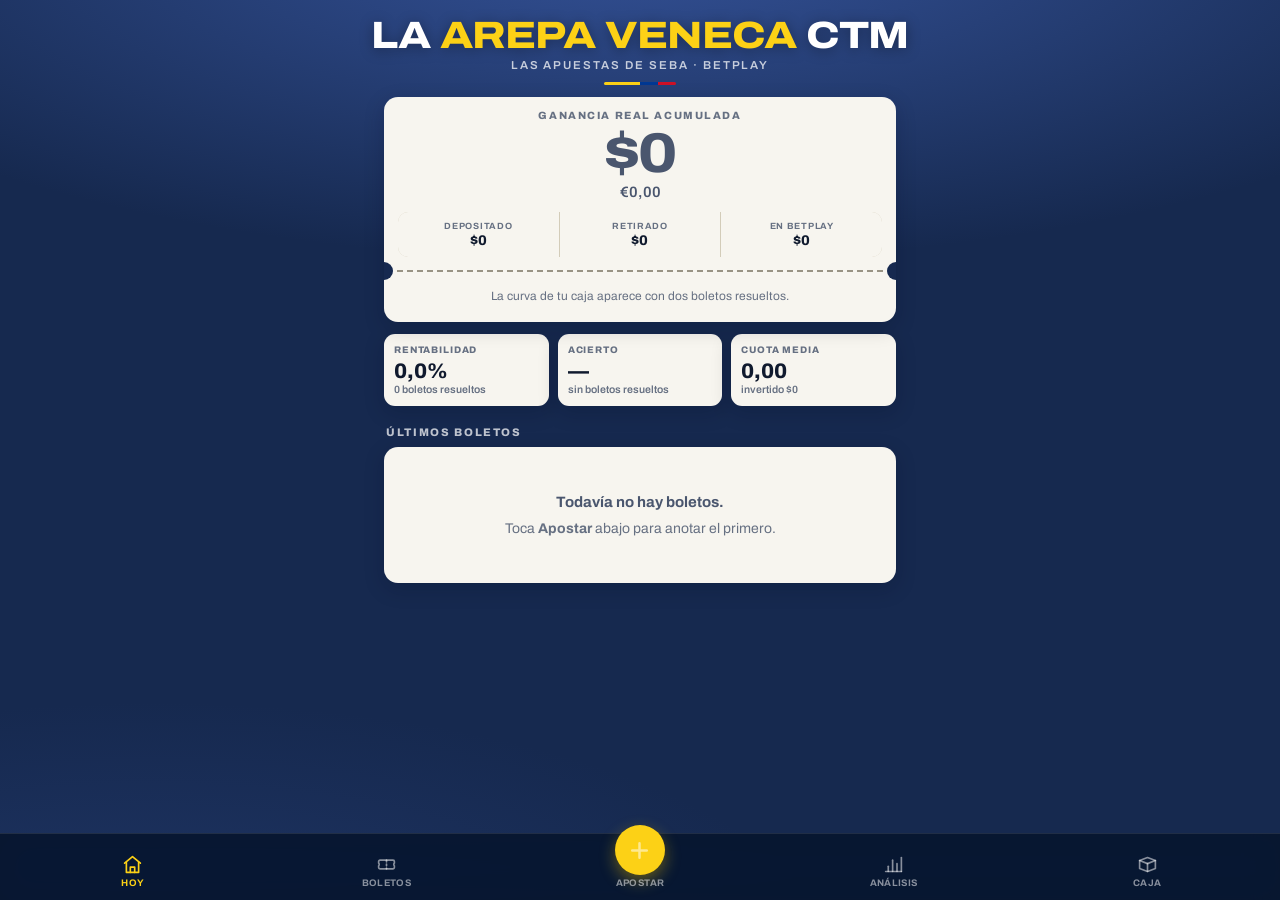
<file: index.html>
<!DOCTYPE html>
<html lang="es-CO">
<head>
<meta charset="UTF-8">
<meta name="viewport" content="width=device-width, initial-scale=1.0, viewport-fit=cover">
<title>La arepa veneca ctm · Apuestas de Seba</title>
<meta name="description" content="Registro de apuestas deportivas en BetPlay: boletos, caja real en pesos y euros, y las métricas que la plataforma no muestra.">
<meta name="theme-color" content="#16294F">
<meta name="apple-mobile-web-app-capable" content="yes">
<meta name="apple-mobile-web-app-status-bar-style" content="black-translucent">
<meta name="apple-mobile-web-app-title" content="La arepa veneca ctm">
<link rel="manifest" href="manifest.json">
<link rel="apple-touch-icon" href="assets/icono.png">
<link rel="icon" href="assets/icono.svg" type="image/svg+xml">
<link rel="preconnect" href="https://fonts.googleapis.com">
<link rel="preconnect" href="https://fonts.gstatic.com" crossorigin>
<link rel="stylesheet" href="https://fonts.googleapis.com/css2?family=Archivo:wdth,wght@62.5..125,400..800&family=DM+Mono:wght@400;500&display=swap">
<link rel="stylesheet" href="assets/estilo.css?v=13">
</head>
<body>

<header>
  <h1 class="marca">La <em>arepa veneca</em> ctm</h1>
  <p class="lema">Las apuestas de Seba · BetPlay</p>
  <div class="tricolor" aria-hidden="true"></div>
</header>

<!-- lo que se anuncia al guardar, borrar o cambiar de pantalla -->
<div class="sr" role="status" aria-live="polite" id="aviso"></div>

<main class="cont">

  <!-- ============================ HOY ============================ -->
  <section id="sec-hoy" class="act" aria-labelledby="t-hoy">
    <h2 id="t-hoy" class="sr">Resumen</h2>
    <div id="marcador"></div>
    <div id="fichasHoy" class="fichas"></div>
    <div id="avisosHoy"></div>
    <h3 class="seccion-titulo">Últimos boletos</h3>
    <div id="ultimosBoletos"></div>
  </section>

  <!-- ============================ BOLETOS ============================ -->
  <section id="sec-boletos" aria-labelledby="t-boletos">
    <h2 id="t-boletos" class="sr">Boletos</h2>
    <div class="filtros">
      <select id="fMes"    aria-label="Filtrar por mes"></select>
      <select id="fEstado" aria-label="Filtrar por resultado"></select>
      <select id="fLiga"   aria-label="Filtrar por liga"></select>
      <select id="fTipo"   aria-label="Filtrar por tipo de boleto"></select>
    </div>
    <div id="resumenFiltro"></div>
    <div id="listaBoletos"></div>
  </section>

  <!-- ============================ ANÁLISIS ============================ -->
  <section id="sec-analisis" aria-labelledby="t-analisis">
    <h2 id="t-analisis" class="sr">Análisis</h2>
    <div class="filtros">
      <select id="aPeriodo" aria-label="Período de análisis"></select>
    </div>
    <div id="analisis"></div>
  </section>

  <!-- ============================ CAJA ============================ -->
  <section id="sec-caja" aria-labelledby="t-caja">
    <h2 id="t-caja" class="sr">Caja</h2>
    <div id="caja"></div>
  </section>

</main>

<!-- ============================ navegación ============================ -->
<nav aria-label="Secciones">
  <button type="button" class="act" data-sec="hoy" aria-current="page">
    <svg viewBox="0 0 24 24" aria-hidden="true"><path d="M3 10.5 12 3l9 7.5"/><path d="M5 9.5V21h14V9.5"/><path d="M9.5 21v-6h5v6"/></svg>
    <span>Hoy</span>
  </button>
  <button type="button" data-sec="boletos">
    <svg viewBox="0 0 24 24" aria-hidden="true"><path d="M3 8.5A1.5 1.5 0 0 1 4.5 7h15A1.5 1.5 0 0 1 21 8.5v2a2 2 0 0 0 0 3v2A1.5 1.5 0 0 1 19.5 17h-15A1.5 1.5 0 0 1 3 15.5v-2a2 2 0 0 0 0-3Z"/><path d="M12 7v10" stroke-dasharray="2 2.5"/></svg>
    <span>Boletos</span>
  </button>
  <button type="button" class="fab" id="btnNuevo" aria-label="Registrar una apuesta nueva">
    <span class="disco"><svg viewBox="0 0 24 24" aria-hidden="true"><path d="M12 5v14M5 12h14"/></svg></span>
    <span>Apostar</span>
  </button>
  <button type="button" data-sec="analisis">
    <svg viewBox="0 0 24 24" aria-hidden="true"><path d="M3 20h18"/><path d="M6 20v-6"/><path d="M11 20V7"/><path d="M16 20v-9"/><path d="M21 20V4"/></svg>
    <span>Análisis</span>
  </button>
  <button type="button" data-sec="caja">
    <svg viewBox="0 0 24 24" aria-hidden="true"><path d="M3 7.5 12 4l9 3.5v9L12 20l-9-3.5Z"/><path d="M3 7.5 12 11l9-3.5"/><path d="M12 11v9"/></svg>
    <span>Caja</span>
  </button>
</nav>

<!-- ============================ hoja: boleto ============================ -->
<div class="telon" id="telonBoleto" role="dialog" aria-modal="true" aria-labelledby="tituloHoja">
  <div class="hoja" id="hojaBoleto">
    <div class="tirador" aria-hidden="true"></div>
    <div class="hoja-barra">
      <h2 id="tituloHoja">Nuevo boleto</h2>
      <button type="button" class="cerrar" id="cerrarBoleto" aria-label="Cerrar">×</button>
    </div>
    <form id="formBoleto" novalidate></form>
  </div>
</div>

<!-- ============================ hoja: movimiento ============================ -->
<div class="telon" id="telonMov" role="dialog" aria-modal="true" aria-labelledby="tituloMov">
  <div class="hoja">
    <div class="tirador" aria-hidden="true"></div>
    <div class="hoja-barra">
      <h2 id="tituloMov">Movimiento de caja</h2>
      <button type="button" class="cerrar" id="cerrarMov" aria-label="Cerrar">×</button>
    </div>
    <form id="formMov" novalidate></form>
  </div>
</div>

<script src="assets/equipos.js?v=13"></script>
<script src="assets/datos.js?v=13"></script>
<script src="assets/escudos.js?v=13"></script>
<script src="assets/calculos.js?v=13"></script>
<script src="assets/graficos.js?v=13"></script>
<script src="assets/analisis.js?v=13"></script>
<script src="assets/app.js?v=13"></script>
<script src="assets/formularios.js?v=13"></script>
</body>
</html>
</file>
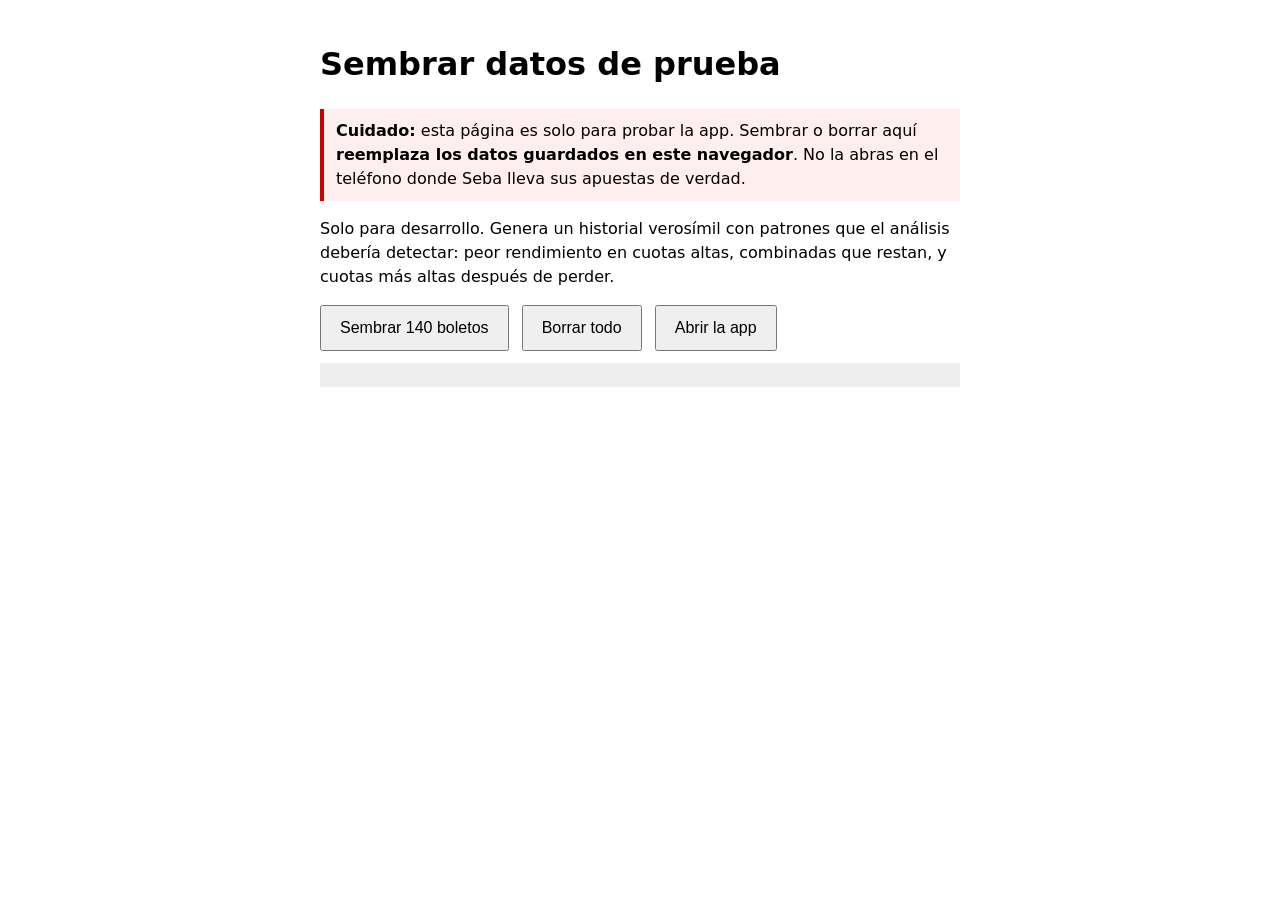
<file: _dev/sembrar.html>
<!DOCTYPE html>
<html lang="es">
<head><meta charset="UTF-8"><title>Sembrar datos de prueba</title>
<style>body{font-family:system-ui;max-width:640px;margin:40px auto;padding:0 20px;line-height:1.5}
button{font-size:16px;padding:12px 18px;margin-right:8px;cursor:pointer}pre{background:#eee;padding:12px;overflow:auto;font-size:12px}</style>
</head>
<body>
<h1>Sembrar datos de prueba</h1>
<p style="background:#fee;border-left:4px solid #c00;padding:10px 12px"><b>Cuidado:</b> esta página es solo para probar la app. Sembrar o borrar aquí <b>reemplaza los datos guardados en este navegador</b>. No la abras en el teléfono donde Seba lleva sus apuestas de verdad.</p>
<p>Solo para desarrollo. Genera un historial verosímil con patrones que el análisis debería
detectar: peor rendimiento en cuotas altas, combinadas que restan, y cuotas más altas después
de perder.</p>
<button id="sembrar">Sembrar 140 boletos</button>
<button id="limpiar">Borrar todo</button>
<button id="abrir">Abrir la app</button>
<pre id="salida"></pre>

<script>
/* generador determinista, para que dos corridas den lo mismo */
var semilla = 20260901;
function rnd() { semilla = (semilla * 1103515245 + 12345) & 0x7fffffff; return semilla / 0x7fffffff; }
function elige(a) { return a[Math.floor(rnd() * a.length)]; }
function entre(a, b) { return a + rnd() * (b - a); }

var PARTIDOS = [
  ['premier', 'Manchester City', 'Liverpool'], ['premier', 'Arsenal', 'Chelsea'],
  ['premier', 'Manchester United', 'Tottenham'], ['premier', 'Liverpool', 'Arsenal'],
  ['laliga', 'Real Madrid', 'Barcelona'], ['laliga', 'Atlético Madrid', 'Sevilla'],
  ['laliga', 'Barcelona', 'Sevilla'], ['seriea', 'Inter', 'Milan'],
  ['seriea', 'Juventus', 'Napoli'], ['bundesliga', 'Bayern München', 'Borussia Dortmund'],
  ['bundesliga', 'Bayer Leverkusen', 'Bayern München'], ['ligue1', 'Paris Saint-Germain', 'Marsella'],
  ['betplay', 'Millonarios', 'Atlético Nacional'], ['betplay', 'América de Cali', 'Junior'],
  ['betplay', 'Millonarios', 'Junior'], ['betplay', 'Atlético Nacional', 'Millonarios'],
  ['argentina', 'Boca Juniors', 'River Plate'], ['brasileirao', 'Flamengo', 'Palmeiras'],
  ['superlig', 'Galatasaray', 'Fenerbahçe'], ['champions', 'Real Madrid', 'Manchester City']
];
var MERCADOS = ['resultado', 'resultado', 'resultado', 'totalgoles', 'totalgoles', 'ambos', 'doble', 'hasiatico', 'sinempate', 'corners'];
/* cada mercado admite solo ciertas selecciones: un "Resultado Final: No" no existe */
var OPCIONES = {
  resultado:  function (p) { return [p[1], 'Empate', p[2]]; },
  totalgoles: function ()  { return ['Más de', 'Menos de']; },
  ambos:      function ()  { return ['Sí', 'No']; },
  doble:      function (p) { return [p[1] + ' o empate', p[1] + ' o ' + p[2], p[2] + ' o empate']; },
  hasiatico:  function (p) { return [p[1], p[2]]; },
  sinempate:  function (p) { return [p[1], p[2]]; },
  corners:    function ()  { return ['Más de', 'Menos de']; }
};

function id(i) { return 'demo' + i.toString(36) + Math.floor(rnd() * 1e6).toString(36); }

function sembrar() {
  var apuestas = [], movimientos = [];
  var hoy = new Date();
  var inicio = new Date(hoy.getTime() - 190 * 864e5);

  // depósitos y un par de retiros
  [[0, 'deposito', 400000, 'Nequi'], [22, 'deposito', 300000, 'Nequi'],
   [58, 'retiro', 250000, 'Nequi'], [74, 'deposito', 500000, 'PSE'],
   [119, 'deposito', 400000, 'Nequi'], [142, 'retiro', 300000, 'Bancolombia'],
   [168, 'deposito', 350000, 'Nequi']].forEach(function (m, i) {
    var f = new Date(inicio.getTime() + m[0] * 864e5);
    movimientos.push({
      id: id(1000 + i), fecha: f.toISOString().slice(0, 10), tipo: m[1],
      monto: m[2], moneda: 'COP', tasaEurCop: 4180, metodo: m[3],
      updatedAt: f.toISOString()
    });
  });

  var ultimaPerdio = false;
  for (var i = 0; i < 140; i++) {
    var dias = Math.floor(i / 140 * 188) + Math.floor(rnd() * 2);
    var f = new Date(inicio.getTime() + dias * 864e5);
    var p = elige(PARTIDOS);
    var combi = rnd() < 0.24;
    var vivo = rnd() < (ultimaPerdio ? 0.34 : 0.14);   // se va al en vivo tras perder

    // tras perder busca cuotas más altas: el patrón que el análisis debe encontrar
    var base = ultimaPerdio ? entre(1.9, 4.4) : entre(1.45, 2.9);
    var cuota = combi ? base * entre(1.8, 3.4) : base;
    cuota = Math.round(cuota * 100) / 100;

    var stakeBase = ultimaPerdio ? entre(28000, 70000) : entre(18000, 45000);
    var stake = Math.round(stakeBase / 1000) * 1000;

    // probabilidad real algo peor que la implícita, y bastante peor en cuotas altas
    var castigo = cuota > 3 ? 0.80 : cuota > 2 ? 0.93 : 1.00;
    if (combi) castigo *= 0.90;
    if (vivo) castigo *= 0.94;
    var gana = rnd() < (1 / cuota) * castigo;

    var resultado = gana ? 'ganada' : 'perdida';
    var r = rnd();
    if (r < 0.035) resultado = 'anulada';
    else if (r < 0.075 && !gana) resultado = 'cashout';

    var hora = Math.floor(entre(10, 24));
    if (ultimaPerdio && rnd() < 0.22) hora = Math.floor(entre(0, 5));   // madrugada tras perder

    var mercado = elige(MERCADOS);
    var b = {
      id: id(i), fecha: f.toISOString().slice(0, 10),
      hora: String(hora).padStart(2, '0') + ':' + String(Math.floor(rnd() * 60)).padStart(2, '0'),
      deporte: 'futbol', liga: p[0], equipoLocal: p[1], equipoVisita: p[2],
      mercado: mercado,
      seleccion: elige(OPCIONES[mercado](p)),
      cuota: cuota, stake: stake, moneda: 'COP', tasaEurCop: 4180,
      tipoBoleto: combi ? 'combinada' : 'simple',
      numSelecciones: combi ? Math.floor(entre(2, 5)) : null,
      enVivo: vivo, freebet: rnd() < 0.03,
      resultado: resultado,
      retorno: resultado === 'cashout' ? Math.round(stake * entre(0.35, 0.85)) : null,
      updatedAt: f.toISOString()
    };
    if (i > 132) { b.resultado = 'pendiente'; b.retorno = null; }   // algunos en juego
    apuestas.push(b);
    ultimaPerdio = resultado === 'perdida';
  }

  localStorage.setItem('emb_apuestas_v1', JSON.stringify(apuestas));
  localStorage.setItem('emb_movimientos_v1', JSON.stringify(movimientos));
  localStorage.setItem('emb_tasa_v1', JSON.stringify({ v: 4180, cuando: new Date().toISOString(), origen: 'demo' }));

  var res = apuestas.filter(function (b) { return b.resultado !== 'pendiente' && b.resultado !== 'anulada'; });
  var inv = res.reduce(function (s, b) { return s + (b.freebet ? 0 : b.stake); }, 0);
  var neto = res.reduce(function (s, b) {
    if (b.resultado === 'ganada') return s + b.stake * (b.cuota - 1);
    if (b.resultado === 'perdida') return s - b.stake;
    if (b.resultado === 'cashout') return s + b.retorno - b.stake;
    return s;
  }, 0);
  document.getElementById('salida').textContent =
    apuestas.length + ' boletos y ' + movimientos.length + ' movimientos.\n' +
    'Resueltos: ' + res.length + '\nApostado: $' + Math.round(inv).toLocaleString('es-CO') +
    '\nResultado: $' + Math.round(neto).toLocaleString('es-CO') +
    '\nRentabilidad: ' + (neto / inv * 100).toFixed(1) + '%';
}

function hayDatosReales() {
  try {
    var a = JSON.parse(localStorage.getItem('emb_apuestas_v1') || '[]');
    return a.some(function (b) { return String(b.id || '').indexOf('demo') !== 0; });
  } catch (e) { return false; }
}
document.getElementById('sembrar').addEventListener('click', function () {
  if (hayDatosReales() && !confirm('Hay boletos reales guardados en este navegador.\n\nSembrar datos de prueba los BORRA. ¿Seguro?')) return;
  sembrar();
});
document.getElementById('limpiar').addEventListener('click', function () {
  if (!confirm('Esto borra TODO lo guardado en este navegador. ¿Seguro?')) return;
  ['emb_apuestas_v1', 'emb_movimientos_v1', 'emb_cfg_v1', 'emb_tasa_v1'].forEach(function (k) {
    localStorage.removeItem(k);
  });
  document.getElementById('salida').textContent = 'Borrado.';
});
document.getElementById('abrir').addEventListener('click', function () { location.href = '../index.html'; });
</script>
</body>
</html>
</file>
<file: assets/estilo.css>
/* =========================================================================
   LA AREPA VENECA CTM — registro de apuestas
   Identidad: Millonarios FC (azul chambray #2F4B8D + prusia #00264F + blanco)
   con la bandera de Colombia como capa semántica (oro #FCD116, rojo #CE1126).
   Material: la tribuna es azul, los boletos son papel. Siempre.
   ========================================================================= */

:root {
  /* --- Millonarios --- */
  --azul:         #2F4B8D;
  --azul-hondo:   #1B3163;
  --azul-prusia:  #00264F;
  --azul-claro:   #728ACB;

  /* --- bandera de Colombia: la capa semántica --- */
  --oro:          #FCD116;
  --rojo:         #CE1126;

  /* --- tribuna (fondo) y papel (tarjetas) --- */
  --tribuna-a:    #35539A;
  --tribuna-b:    #16294F;
  --papel:        #F7F5EF;
  --papel-alto:   #FFFFFF;
  --papel-hueco:  #ECE8DD;

  /* --- tinta --- */
  --tinta:        #101A2E;
  --tinta-media:  #4A566E;
  --tinta-suave:  #667082;   /* 4,59:1 sobre el papel */
  --borde:        #D3CCB9;
  --borde-fuerte: #999384;   /* 3,06:1 sobre el blanco del campo */

  /* --- estados de un boleto --- */
  --ok:           #0E7A5F;
  --ok-suave:     #E2F0EA;
  --mal:          #CE1126;
  --mal-suave:    #FBE4E6;
  --nulo:         #79839A;
  --nulo-suave:   #ECEDF1;
  --cash:         #9A6B0A;
  --cash-suave:   #FBF0D6;
  --espera:       #2F4B8D;
  --espera-suave: #E6EBF7;

  /* --- paleta categórica validada (6 checks OK, superficie #F7F5EF) --- */
  --cat-1: #4060AD;  --cat-2: #C75012;  --cat-3: #0B7F9E;
  --cat-4: #9A6B0A;  --cat-5: #8B44E8;  --cat-6: #C4227A;

  /* --- divergente P/L: rojo ← gris → verde --- */
  --div-neg: #CE1126;  --div-mid: #B4AEA1;  --div-pos: #0E7A5F;

  /* --- secuencial (magnitud): un solo tono, claro → oscuro --- */
  --seq-1: #EAEEF8; --seq-2: #C7D2ED; --seq-3: #9DB0DE;
  --seq-4: #6E86C9; --seq-5: #4060AD; --seq-6: #2A3F7D;

  /* --- rejilla y ejes: recesivos --- */
  --rejilla: #E4DFD2;
  --eje:     #C7BFAC;

  --sombra:    0 6px 20px rgba(2, 14, 38, .22);
  --sombra-xl: 0 14px 38px rgba(2, 14, 38, .30);
  --radio: 14px;
  --ancho: 540px;
}

@media (prefers-color-scheme: dark) {
  :root {
    --tribuna-a:    #0B2044;
    --tribuna-b:    #030D1E;
    --papel:        #0A2547;
    --papel-alto:   #0E2E55;
    --papel-hueco:  #071D3A;

    --tinta:        #EAF0FB;
    --tinta-media:  #A3B2CC;
    --tinta-suave:  #7F8DA6;   /* 4,55:1 sobre la tarjeta oscura */
    --borde:        #24467A;
    --borde-fuerte: #5D78A0;   /* 3,04:1 sobre el campo */

    --ok:           #3FBF95;  --ok-suave:     #0C3A31;
    --mal:          #F2647A;  --mal-suave:    #401520;
    --nulo:         #8996B0;  --nulo-suave:   #17253D;
    --cash:         #E0B54A;  --cash-suave:   #3A2E0E;
    --espera:       #8AA2E0;  --espera-suave: #12294D;

    --cat-1: #5E7BCF;  --cat-2: #D96A2E;  --cat-3: #1E95B8;
    --cat-4: #B8862A;  --cat-5: #9A6BDE;  --cat-6: #D94E8C;

    --div-neg: #F2647A;  --div-mid: #55617A;  --div-pos: #3FBF95;

    --seq-1: #14284C; --seq-2: #23407A; --seq-3: #3A5CA8;
    --seq-4: #5E7BCF; --seq-5: #8AA2E0; --seq-6: #B9C7F0;

    --rejilla: #17325C;
    --eje:     #24467A;

    --sombra:    0 6px 20px rgba(0, 0, 0, .45);
    --sombra-xl: 0 14px 38px rgba(0, 0, 0, .55);
  }
}

/* ============================ base ============================ */
:root { color-scheme: light dark; }
* { box-sizing: border-box; margin: 0; padding: 0; }
html { -webkit-text-size-adjust: 100%; scroll-behavior: smooth; }
@media (prefers-reduced-motion: reduce) {
  html { scroll-behavior: auto; }
  *, *::before, *::after {
    animation-duration: .01ms !important; animation-iteration-count: 1 !important;
    transition-duration: .01ms !important;
  }
}

body {
  font-family: Archivo, -apple-system, "Segoe UI", Roboto, sans-serif;
  font-variation-settings: "wdth" 100;
  background: var(--tribuna-b);
  color: var(--papel);
  min-height: 100vh;
  padding-bottom: calc(7rem + env(safe-area-inset-bottom));
  -webkit-font-smoothing: antialiased;
}

/* la tribuna: azul embajador con la luz del Campín cayendo desde arriba */
body::before {
  content: ""; position: fixed; inset: 0; z-index: -1; pointer-events: none;
  background:
    radial-gradient(ellipse 120% 60% at 50% -8%, var(--tribuna-a) 0%, transparent 62%),
    radial-gradient(ellipse 90% 50% at 12% 108%, rgba(47, 75, 141, .38) 0%, transparent 60%),
    linear-gradient(178deg, var(--tribuna-b) 0%, var(--tribuna-b) 100%);
}

.cont { max-width: var(--ancho); margin: 0 auto; padding: 0 14px; }

/* números siempre tabulares: las columnas de plata tienen que cuadrar */
.num, .mono { font-family: "DM Mono", ui-monospace, SFMono-Regular, Menlo, monospace;
              font-variant-numeric: tabular-nums; }
.tab { font-variant-numeric: tabular-nums; }

/* El oro se pierde sobre el papel claro (1,35:1); en el fondo azul, en cambio,
   es lo que mejor se ve. Un color por tema. */
:focus-visible { outline: 3px solid var(--azul-prusia); outline-offset: 2px; border-radius: 4px; }
nav :focus-visible, .marca:focus-visible { outline-color: var(--oro); }

/* ============================ cabecera ============================ */
header { padding: calc(18px + env(safe-area-inset-top)) 14px 12px; text-align: center; }
.marca {
  font-size: clamp(26px, 7.6vw, 38px); font-weight: 800; line-height: .95;
  font-variation-settings: "wdth" 118, "wght" 800;
  letter-spacing: -.015em; text-transform: uppercase; color: #fff;
  text-shadow: 0 2px 14px rgba(0, 0, 0, .35);
}
.marca em { font-style: normal; color: var(--oro); }
.lema {
  margin-top: 5px; font-size: 11.5px; letter-spacing: .17em; text-transform: uppercase;
  color: rgba(255, 255, 255, .74); font-weight: 600;
}
/* franja tricolor: el hilo de Colombia bajo el nombre */
.tricolor {
  height: 3px; width: 72px; margin: 11px auto 0; border-radius: 2px;
  background: linear-gradient(90deg,
    var(--oro) 0 50%, #003893 50% 75%, var(--rojo) 75% 100%);
}

/* ============================ el boleto ============================ */
/* La pieza firma de la app: papel sobre la tribuna, con perforación real,
   muescas laterales y el resultado estampado como sello de goma. */
.boleto {
  position: relative; background: var(--papel); color: var(--tinta);
  border-radius: var(--radio); box-shadow: var(--sombra);
  margin-bottom: 12px; overflow: hidden;
}
.boleto-cuerpo { padding: 13px 14px; }
.boleto-pie    { padding: 11px 14px 13px; }

/* la perforación: línea punteada + dos muescas que muerden el papel */
.perfo { position: relative; height: 0; border-top: 2px dashed var(--borde-fuerte); margin: 0 13px; }
.perfo::before, .perfo::after {
  content: ""; position: absolute; top: -10px; width: 18px; height: 18px;
  border-radius: 50%; background: var(--tribuna-b);
}
.perfo::before { left: -22px; }
.perfo::after  { right: -22px; }

/* el sello de goma */
.sello {
  position: absolute; top: 11px; right: 11px; transform: rotate(-9deg);
  border: 2.5px solid currentColor; border-radius: 4px; padding: 3px 7px 2px;
  font-size: 11px; font-weight: 800; letter-spacing: .13em; text-transform: uppercase;
  font-variation-settings: "wdth" 88, "wght" 800; opacity: .88; pointer-events: none;
}
.sello.ganada  { color: var(--ok); }
.sello.perdida { color: var(--mal); }
.sello.anulada { color: var(--nulo); }
.sello.cashout { color: var(--cash); }
.sello.media_ganada  { color: var(--ok); }
.sello.media_perdida { color: var(--mal); }
.sello.pendiente {
  color: var(--espera); border-style: dashed; transform: rotate(0deg); opacity: .7;
}

/* el enfrentamiento: escudo — nombre — vs — nombre — escudo */
.duelo { display: grid; grid-template-columns: 1fr auto 1fr; align-items: center; gap: 8px; }
.lado { display: flex; align-items: center; gap: 8px; min-width: 0; }
.lado.visita { flex-direction: row-reverse; text-align: right; }
.equipo-nom {
  font-size: 14.5px; font-weight: 700; line-height: 1.15; min-width: 0;
  /* que el nombre baje de línea antes que cortarse: "Paris Saint-Germain"
     necesita 139px y la caja mide 106px */
  white-space: normal; overflow-wrap: anywhere;
}
.equipo-nom.elegido { color: var(--azul); }
@media (prefers-color-scheme: dark) { .equipo-nom.elegido { color: var(--azul-claro); } }
.vs {
  font-size: 10px; font-weight: 800; letter-spacing: .1em; color: var(--tinta-suave);
  font-variation-settings: "wdth" 85;
}

/* escudos */
.escudo { width: 30px; height: 30px; flex: 0 0 30px; border-radius: 5px; object-fit: contain; }
.escudo-svg { display: block; }
.escudo.g { width: 40px; height: 40px; flex-basis: 40px; }

/* la línea de datos del boleto */
.datos-boleto {
  display: grid; grid-template-columns: repeat(3, 1fr); gap: 2px 10px; margin-top: 11px;
}
.dato .k {
  font-size: 9.5px; text-transform: uppercase; letter-spacing: .1em;
  color: var(--tinta-suave); font-weight: 700;
}
.dato .v { font-size: 15px; font-weight: 700; margin-top: 1px; }
.dato .v.chico { font-size: 13px; }

.mercado-tag {
  display: inline-block; padding: 3px 8px; border-radius: 100px; font-size: 11px;
  font-weight: 700; background: var(--papel-hueco); color: var(--tinta-media);
  border: 1px solid var(--borde);
}
.pill {
  display: inline-flex; align-items: center; gap: 4px; padding: 2px 7px; border-radius: 100px;
  font-size: 10px; font-weight: 800; letter-spacing: .05em; text-transform: uppercase;
}
.pill.vivo   { background: var(--mal-suave);  color: var(--mal); }
.pill.free   { background: var(--cash-suave); color: var(--cash); }
.pill.combi  { background: var(--espera-suave); color: var(--espera); }

/* resultado en plata, al pie del boleto */
.resultado-plata { display: flex; align-items: baseline; justify-content: space-between; gap: 8px; }
.plata { font-size: 19px; font-weight: 800; font-variant-numeric: tabular-nums; }
.plata.pos { color: var(--ok); }
.plata.neg { color: var(--mal); }
.plata.cero { color: var(--tinta-suave); }
.plata-eur { font-size: 12px; color: var(--tinta-suave); font-weight: 500; }

/* ============================ tarjetas genéricas ============================ */
.tarjeta {
  background: var(--papel); color: var(--tinta); border-radius: var(--radio);
  box-shadow: var(--sombra); padding: 14px; margin-bottom: 12px;
}
.tarjeta-titulo {
  font-size: 10.5px; text-transform: uppercase; letter-spacing: .13em;
  color: var(--tinta-suave); font-weight: 800; margin-bottom: 9px;
}
.seccion-titulo {
  font-size: 11px; text-transform: uppercase; letter-spacing: .15em; font-weight: 800;
  color: rgba(255, 255, 255, .72); margin: 20px 2px 9px;
}

/* ============================ el marcador (hero) ============================ */
.marcador { text-align: center; }
.marcador .rotulo {
  font-size: 10.5px; text-transform: uppercase; letter-spacing: .15em;
  color: var(--tinta-suave); font-weight: 800;
}
.marcador .cifra {
  font-size: clamp(38px, 13vw, 56px); font-weight: 800; line-height: 1;
  font-variation-settings: "wdth" 112, "wght" 800; letter-spacing: -.02em;
  font-variant-numeric: tabular-nums; margin: 5px 0 2px;
}
.marcador .cifra.pos { color: var(--ok); }
.marcador .cifra.neg { color: var(--mal); }
.marcador .cifra.cero { color: var(--tinta-media); }
.marcador .euros { font-size: 15px; color: var(--tinta-media); font-weight: 600; }

.caja-tres { display: grid; grid-template-columns: repeat(3, 1fr); gap: 1px; background: var(--borde);
             border-radius: 10px; overflow: hidden; margin-top: 12px; }
.caja-tres > div { background: var(--papel); padding: 9px 6px; text-align: center; }
.caja-tres .k {
  font-size: 9px; text-transform: uppercase; letter-spacing: .08em;
  color: var(--tinta-suave); font-weight: 700;
}
.caja-tres .v { font-size: 14px; font-weight: 800; margin-top: 2px; font-variant-numeric: tabular-nums; }

/* ============================ fichas de métrica ============================ */
.fichas { display: grid; grid-template-columns: repeat(auto-fit, minmax(92px, 1fr)); gap: 9px; margin-bottom: 12px; }
/* dentro de una tarjeta hay menos ancho: se fuerzan las tres columnas para
   que no quede un hueco suelto en la segunda fila */
.tarjeta .fichas { grid-template-columns: repeat(3, 1fr); gap: 7px; }
.tarjeta .ficha { padding: 9px 8px; }
.tarjeta .ficha .v { font-size: 18px; }
.ficha {
  background: var(--papel); color: var(--tinta); border-radius: 11px; padding: 11px 10px;
  box-shadow: var(--sombra);
}
.ficha .k {
  font-size: 9.5px; text-transform: uppercase; letter-spacing: .09em;
  color: var(--tinta-suave); font-weight: 800; line-height: 1.25;
}
.ficha .v {
  font-size: 21px; font-weight: 800; margin-top: 3px; line-height: 1.05;
  font-variant-numeric: tabular-nums;
}
.ficha .v.pos { color: var(--ok); }
.ficha .v.neg { color: var(--mal); }
.ficha .sub { font-size: 10.5px; color: var(--tinta-suave); margin-top: 2px; font-weight: 600; }

/* ============================ formularios ============================ */
label.campo { display: block; margin-bottom: 11px; }
label.campo > span {
  display: block; font-size: 10.5px; text-transform: uppercase; letter-spacing: .1em;
  font-weight: 800; color: var(--tinta-suave); margin-bottom: 4px;
}
input, select, textarea, button { font-family: inherit; font-size: 16px; color: var(--tinta); }
input[type="text"], input[type="number"], input[type="date"], input[type="time"],
input[type="url"], input[type="password"], select, textarea {
  width: 100%; padding: 10px 11px; border: 1.5px solid var(--borde-fuerte); border-radius: 9px;
  background: var(--papel-alto); -webkit-appearance: none; appearance: none;
}
select {
  background-image: url("data:image/svg+xml,%3Csvg xmlns='http://www.w3.org/2000/svg' viewBox='0 0 12 8'%3E%3Cpath d='M1 1l5 5 5-5' stroke='%237A859B' stroke-width='2' fill='none' stroke-linecap='round'/%3E%3C/svg%3E");
  background-repeat: no-repeat; background-position: right 11px center; background-size: 11px;
  padding-right: 32px;
}
textarea { min-height: 62px; resize: vertical; }
::placeholder { color: var(--tinta-suave); opacity: 1; }
.fila-2 { display: grid; grid-template-columns: 1fr 1fr; gap: 10px; }
.fila-3 { display: grid; grid-template-columns: 1fr 1fr 1fr; gap: 8px; }

/* selector de opciones en segmentos */
.segmentos { display: flex; gap: 5px; flex-wrap: wrap; }
.segmentos button {
  flex: 1 1 auto; min-width: 62px; min-height: 44px; padding: 10px 8px; border-radius: 9px; cursor: pointer;
  border: 1.5px solid var(--borde-fuerte); background: var(--papel-alto);
  font-size: 13px; font-weight: 700; color: var(--tinta-media);
}
.segmentos button[aria-pressed="true"] {
  background: var(--azul); border-color: var(--azul); color: #fff;
}
.segmentos.chico button { font-size: 11.5px; padding: 9px 6px; min-width: 0; min-height: 40px; }

.btn {
  display: inline-flex; align-items: center; justify-content: center; gap: 7px;
  padding: 14px 16px; min-height: 44px; border-radius: 11px; border: none; cursor: pointer;
  font-size: 15px; font-weight: 800; letter-spacing: .01em;
  background: var(--azul); color: #fff; width: 100%;
}
.btn.oro { background: var(--oro); color: #23303f; }
.btn.suave { background: var(--papel-hueco); color: var(--tinta-media); border: 1.5px solid var(--borde); }
.btn.peligro { background: var(--mal-suave); color: var(--mal); border: 1.5px solid var(--mal); }
.btn.chico { padding: 12px 14px; font-size: 13px; width: auto; min-height: 44px; }
.btn:active { transform: translateY(1px); }

/* ============================ navegación ============================ */
nav {
  position: fixed; left: 0; right: 0; bottom: 0; z-index: 60;
  display: grid; grid-template-columns: repeat(5, 1fr); align-items: end;
  padding: 7px 6px calc(7px + env(safe-area-inset-bottom));
  background: rgba(8, 22, 46, .93);
  backdrop-filter: saturate(180%) blur(16px);
  -webkit-backdrop-filter: saturate(180%) blur(16px);
  border-top: 1px solid rgba(255, 255, 255, .10);
}
nav button {
  background: none; border: none; cursor: pointer; padding: 5px 2px;
  display: flex; flex-direction: column; align-items: center; gap: 3px;
  color: rgba(255, 255, 255, .52); font-size: 9.5px; font-weight: 700;
  letter-spacing: .04em; text-transform: uppercase;
}
nav button svg { width: 21px; height: 21px; fill: none; stroke: currentColor; stroke-width: 1.9;
                 stroke-linecap: round; stroke-linejoin: round; }
nav button.act { color: var(--oro); }
/* el botón de apostar: el gesto principal, elevado sobre la barra */
nav button.fab { color: #23303f; }
nav button.fab .disco {
  width: 50px; height: 50px; border-radius: 50%; background: var(--oro);
  display: grid; place-items: center; margin-top: -21px;
  box-shadow: 0 6px 16px rgba(252, 209, 22, .38), 0 2px 6px rgba(0, 0, 0, .3);
}
nav button.fab .disco svg { width: 25px; height: 25px; stroke-width: 2.4; }
nav button.fab span { color: rgba(255, 255, 255, .52); }

/* ============================ secciones ============================ */
section { display: none; }
section.act { display: block; animation: entra .22s ease-out; }
@keyframes entra { from { opacity: 0; transform: translateY(6px); } to { opacity: 1; transform: none; } }

.vacio {
  text-align: center; padding: 30px 18px; color: var(--tinta-suave); font-size: 14px;
  line-height: 1.5;
}
.vacio strong { display: block; color: var(--tinta-media); font-size: 15px; margin-bottom: 4px; }

/* ============================ gráficos ============================ */
.grafico { width: 100%; display: block; overflow: visible; }
.grafico text { font-family: "DM Mono", ui-monospace, monospace; font-size: 9px; fill: var(--tinta-suave); }
.grafico .etq-eje { font-size: 9px; fill: var(--tinta-suave); }
.grafico .rejilla { stroke: var(--rejilla); stroke-width: 1; }
.grafico .eje { stroke: var(--eje); stroke-width: 1; }
.grafico .etq-dato { font-size: 10px; font-weight: 600; fill: var(--tinta-media); }
.scroll-x { overflow-x: auto; -webkit-overflow-scrolling: touch; max-width: 100%; }
.scroll-x .tabla-datos { min-width: 100%; }
/* el "no partir" solo vale dentro de una caja que pueda desplazarse; en una
   tabla normal obligaría a la página entera a scrollear en horizontal */
.scroll-x .tabla-datos th, .scroll-x .tabla-datos td { white-space: nowrap; }
.scroll-x .tabla-datos th:first-child,
.scroll-x .tabla-datos td:first-child { white-space: normal; }
.tabla-datos { table-layout: auto; }

.leyenda { display: flex; flex-wrap: wrap; gap: 5px 12px; margin-top: 9px; }
.leyenda span { display: inline-flex; align-items: center; gap: 5px; font-size: 11px;
                color: var(--tinta-media); font-weight: 600; }
.leyenda i { width: 10px; height: 10px; border-radius: 3px; flex: 0 0 10px; }

/* barras horizontales: el nombre arriba y la barra debajo, a todo el ancho.
   Con una columna fija de etiqueta, "Liga BetPlay Dimayor" se cortaba siempre. */
.barras { display: flex; flex-direction: column; gap: 11px; }
.barra-fila { display: grid; grid-template-columns: 1fr auto; gap: 3px 8px; align-items: baseline; }
.barra-fila .et {
  display: flex; align-items: center; gap: 5px; min-width: 0;
  font-size: 12px; font-weight: 700; color: var(--tinta-media);
}
.barra-fila .et .nom { overflow: hidden; text-overflow: ellipsis; white-space: nowrap; }
.barra-fila .et .escudo { flex: 0 0 auto; }
.barra-fila .vl { font-size: 12px; font-weight: 800; font-variant-numeric: tabular-nums;
                  white-space: nowrap; }
.barra-riel { grid-column: 1 / -1; height: 13px; background: var(--papel-hueco);
              border-radius: 4px; position: relative; overflow: hidden; }
.barra-riel .rel { position: absolute; top: 0; bottom: 0; border-radius: 4px; }
.barra-riel .cero { position: absolute; left: 50%; top: 0; bottom: 0; width: 1px;
                    background: var(--eje); }

/* tabla de datos: la alternativa accesible a cada gráfico */
.tabla-datos { width: 100%; border-collapse: collapse; font-size: 12px; }
.tabla-datos th, .tabla-datos td { padding: 6px 7px; text-align: right; border-bottom: 1px solid var(--borde); }
.tabla-datos th:first-child, .tabla-datos td:first-child { text-align: left; }
.tabla-datos th { font-size: 9.5px; text-transform: uppercase; letter-spacing: .07em;
                  color: var(--tinta-suave); font-weight: 800; }
.tabla-datos td { font-variant-numeric: tabular-nums; }
details.ver-tabla { margin-top: 10px; }
details.ver-tabla summary {
  cursor: pointer; font-size: 10.5px; font-weight: 800; letter-spacing: .09em;
  text-transform: uppercase; color: var(--tinta-suave); list-style: none;
  padding: 12px 0;                 /* 12px de alto no se puede tocar con el pulgar */
}
details.ver-tabla summary::-webkit-details-marker { display: none; }
details.ver-tabla summary::before { content: "▸ "; }
details.ver-tabla[open] summary::before { content: "▾ "; }

/* ============================ avisos e insights ============================ */
.aviso {
  display: flex; gap: 10px; padding: 11px 12px; border-radius: 11px; margin-bottom: 9px;
  font-size: 13px; line-height: 1.42; border-left: 4px solid;
}
.aviso .ico { flex: 0 0 auto; font-size: 16px; line-height: 1.2; }
.aviso strong { display: block; margin-bottom: 2px; font-size: 13.5px; }
.aviso.bien  { background: var(--ok-suave);   border-color: var(--ok);   color: var(--tinta); }
.aviso.ojo   { background: var(--cash-suave); border-color: var(--cash); color: var(--tinta); }
.aviso.grave { background: var(--mal-suave);  border-color: var(--mal);  color: var(--tinta); }
.aviso.dato  { background: var(--espera-suave); border-color: var(--espera); color: var(--tinta); }

/* ============================ hoja modal ============================ */
.telon {
  position: fixed; inset: 0; z-index: 90; background: rgba(3, 12, 28, .68);
  backdrop-filter: blur(3px); -webkit-backdrop-filter: blur(3px);
  display: none; align-items: flex-end; justify-content: center;
}
.telon.abierto { display: flex; }
.hoja {
  background: var(--papel); color: var(--tinta); width: 100%; max-width: var(--ancho);
  border-radius: 18px 18px 0 0; max-height: 92vh; overflow-y: auto;
  padding: 16px 14px calc(20px + env(safe-area-inset-bottom));
  box-shadow: var(--sombra-xl); animation: sube .26s cubic-bezier(.22, 1, .36, 1);
}
@keyframes sube { from { transform: translateY(100%); } to { transform: none; } }
.hoja-barra { display: flex; align-items: center; justify-content: space-between; margin-bottom: 13px; }
.hoja-barra h2 { font-size: 19px; font-weight: 800; font-variation-settings: "wdth" 108, "wght" 800; }
.cerrar {
  background: var(--papel-hueco); border: none; width: 44px; height: 44px; border-radius: 50%;
  font-size: 21px; cursor: pointer; color: var(--tinta-media); line-height: 1;
}
.tirador { width: 36px; height: 4px; border-radius: 3px; background: var(--borde-fuerte);
           margin: 0 auto 12px; }

/* ============================ conversor ============================ */
.conversor { display: grid; grid-template-columns: 1fr auto 1fr; gap: 9px; align-items: end; }
.conversor .flecha { padding-bottom: 11px; color: var(--tinta-suave); font-size: 17px; }
.tasa-nota { font-size: 11px; color: var(--tinta-suave); margin-top: 8px; line-height: 1.4; }
.tasa-nota b { color: var(--tinta-media); }

/* ============================ misc ============================ */
.filtros { display: flex; gap: 7px; overflow-x: auto; padding: 2px 0 9px; -webkit-overflow-scrolling: touch; }
.filtros select { width: auto; min-width: 116px; flex: 0 0 auto; font-size: 13px;
                  padding: 11px 28px 11px 10px; min-height: 44px; }
.estado-sync { font-size: 11.5px; color: var(--tinta-suave); margin-top: 8px; line-height: 1.4; }
.sr { position: absolute; width: 1px; height: 1px; padding: 0; margin: -1px; overflow: hidden;
      clip: rect(0, 0, 0, 0); white-space: nowrap; border: 0; }
.tocable { cursor: pointer; }
.ayuda { font-size: 11.5px; color: var(--tinta-suave); line-height: 1.45; margin-top: 5px; }
</file>
